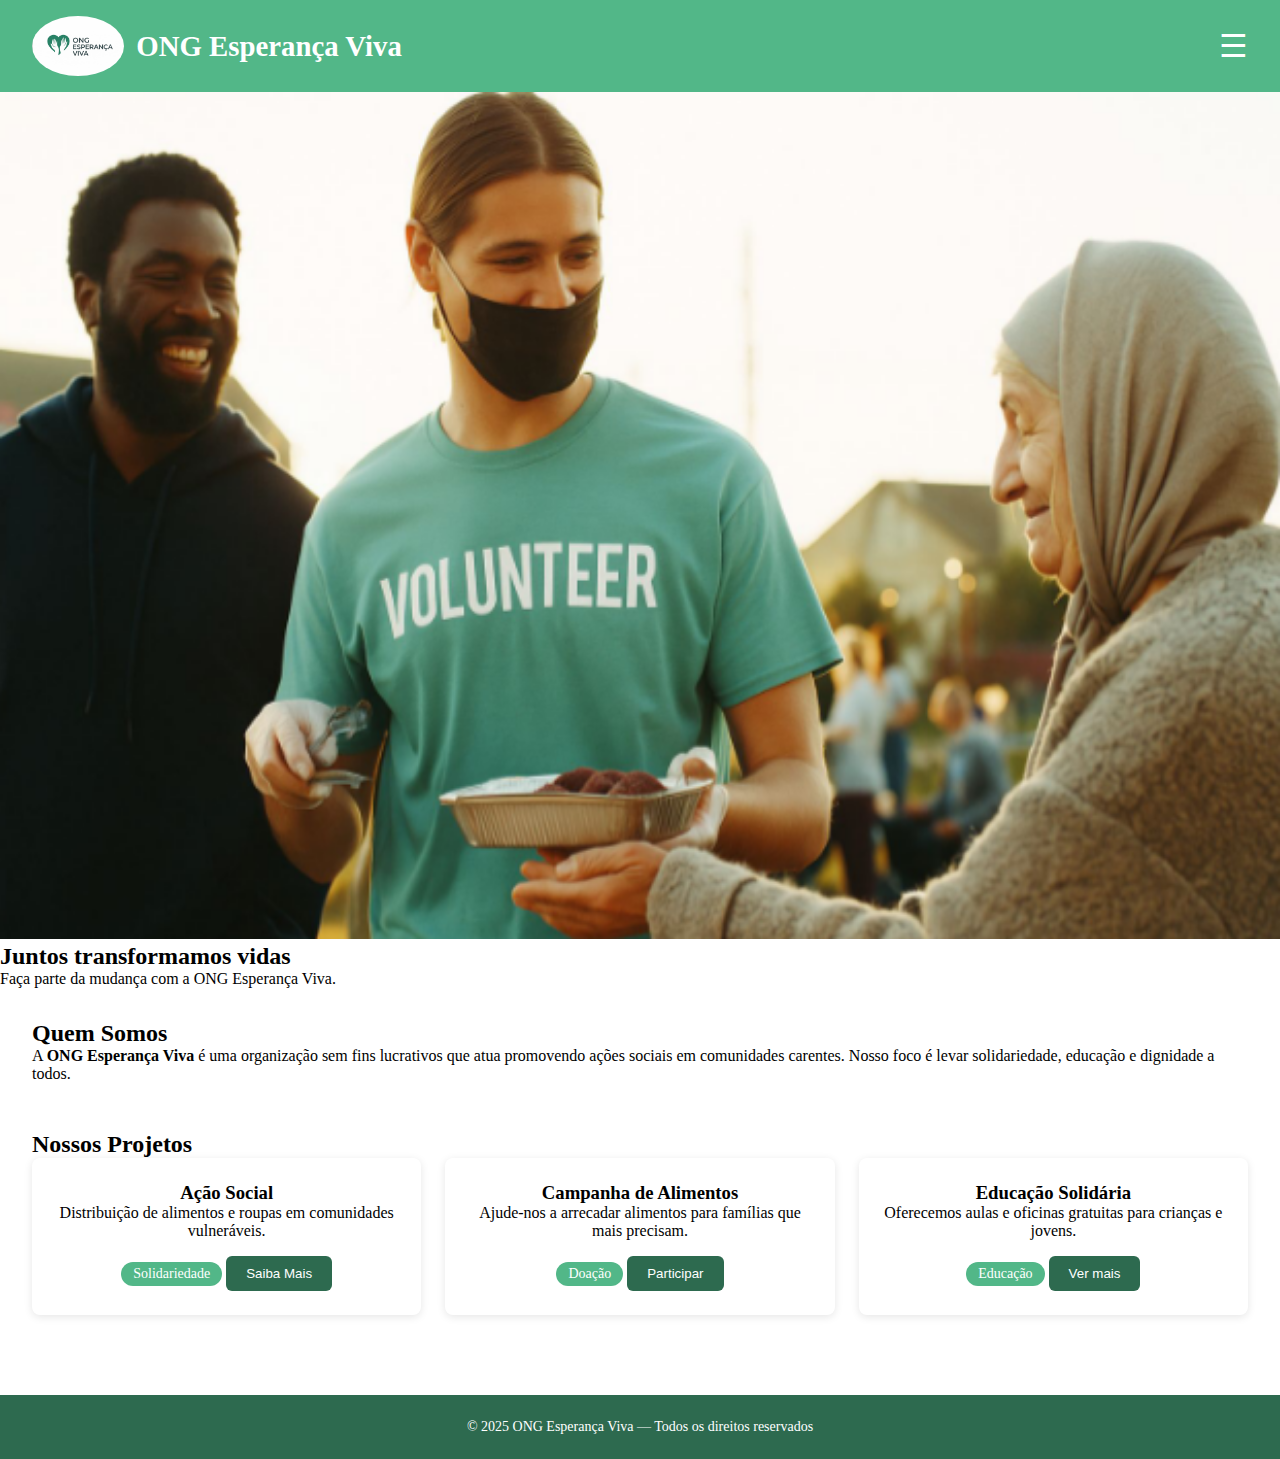
<file: index.html>
<!DOCTYPE html>
<html lang="pt-BR">
<head>
  <meta charset="UTF-8" />
  <meta name="viewport" content="width=device-width, initial-scale=1.0" />
  <title>ONG Esperança Viva</title>
  <link rel="stylesheet" href="style.css" />
<script defer src="script.js"></script>
</head>
<body>

  <header>
    <div class="logo">
      <img src="imagens/logo.png" alt="Logo ONG Esperança Viva">
      <h1>ONG Esperança Viva</h1>
    </div>
    <button class="menu-toggle" id="menu-toggle" aria-label="Abrir menu">☰</button>
    <nav class="nav" id="nav" aria-hidden="true">
      <button class="nav-close" id="nav-close" aria-label="Fechar menu">✖</button>
      <ul>
        <li><a href="index.html">Início</a></li>
        <li><a href="projetos.html">Projetos</a></li>
        <li><a href="cadastro.html">Cadastro</a></li>
      </ul>
    </nav>
  </header>

  <section class="banner">
    <img src="imagens/banner.jpg" alt="Pessoas ajudando em ação social">
    <div class="banner-text">
      <h2>Juntos transformamos vidas</h2>
      <p>Faça parte da mudança com a ONG Esperança Viva.</p>
    </div>
  </section>

  <main>
    <section class="sobre">
      <h2>Quem Somos</h2>
      <p>
        A <strong>ONG Esperança Viva</strong> é uma organização sem fins lucrativos que atua promovendo
        ações sociais em comunidades carentes. Nosso foco é levar solidariedade, educação e dignidade a todos.
      </p>
    </section>

    <section class="cards">
      <h2>Nossos Projetos</h2>
      <div class="grid">
        <div class="card">
          <h3>Ação Social</h3>
          <p>Distribuição de alimentos e roupas em comunidades vulneráveis.</p>
          <span class="badge">Solidariedade</span>
          <button class="btn">Saiba Mais</button>
        </div>

        <div class="card">
          <h3>Campanha de Alimentos</h3>
          <p>Ajude-nos a arrecadar alimentos para famílias que mais precisam.</p>
          <span class="badge">Doação</span>
          <button class="btn">Participar</button>
        </div>

        <div class="card">
          <h3>Educação Solidária</h3>
          <p>Oferecemos aulas e oficinas gratuitas para crianças e jovens.</p>
          <span class="badge">Educação</span>
          <button class="btn">Ver mais</button>
        </div>
      </div>
    </section>
  </main>

  <footer>
    <p>&copy; 2025 ONG Esperança Viva — Todos os direitos reservados</p>
    
  </footer>

</body>

</html>
</file>
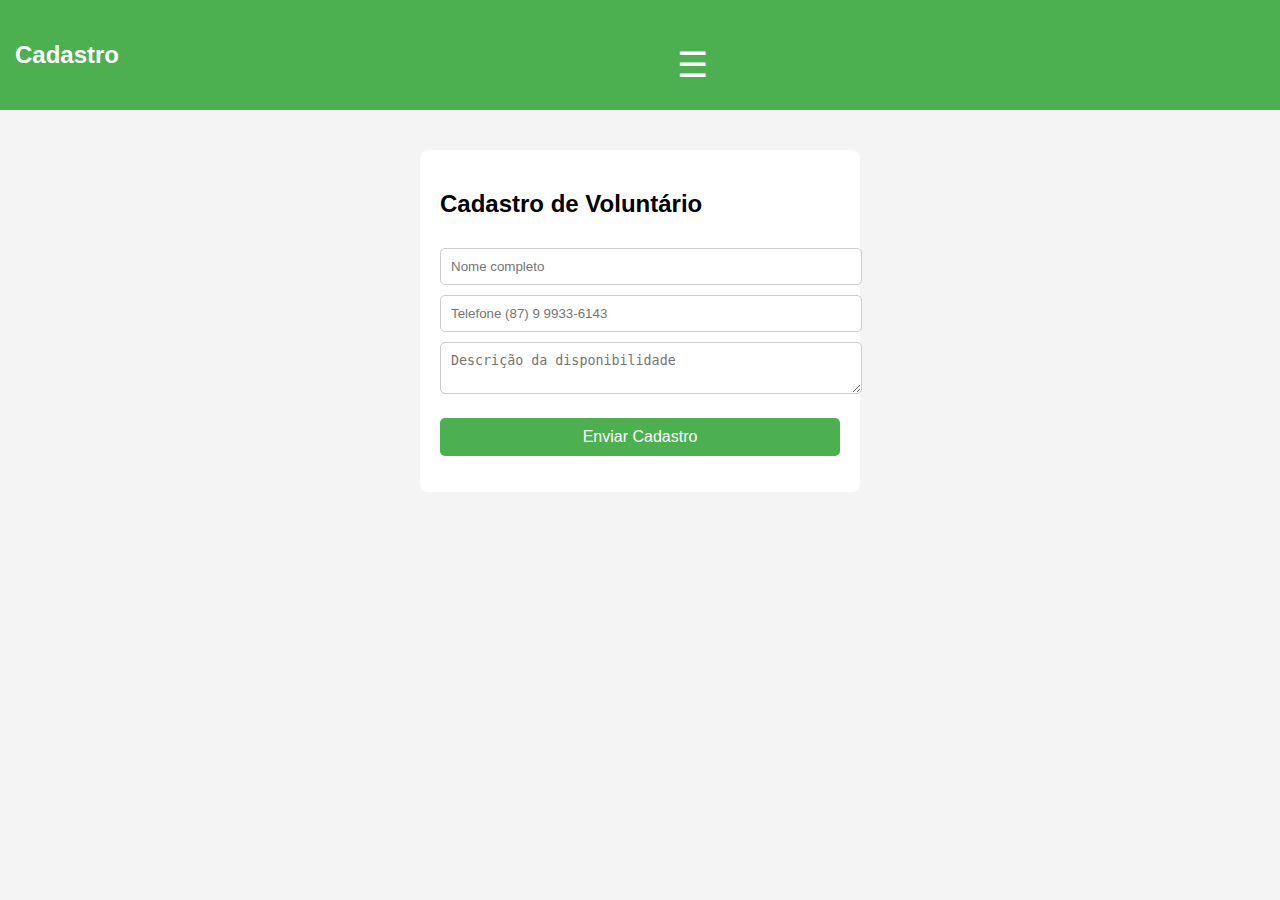
<file: cadastro.html>
<!DOCTYPE html>
<html lang="pt-BR">
<head>
    <meta charset="UTF-8">
    <meta name="viewport" content="width=device-width, initial-scale=1.0">
    <title>Cadastro Voluntário</title>

    <style>
        body {
            font-family: Arial, sans-serif;
            margin: 0;
            padding: 0;
            background-color: #f4f4f4;
        }

        /* ===== MENU ===== */
        header {
            background-color: #4CAF50;
            padding: 15px;
            color: white;
            display: flex;
            justify-content: space-between;
            align-items: center;
        }

        .menu-btn {
            font-size: 35px;
            background: none;
            border: none;
            color: white;
            cursor: pointer;
        }

        nav {
            display: none;
            flex-direction: column;
            background-color: #4CAF50;
            padding: 10px;
        }

        nav a {
            color: white;
            text-decoration: none;
            padding: 10px;
            text-align: center;
        }

        nav a:hover {
            background-color: #388E3C;
        }

        /* ===== FORMULÁRIO ===== */
        .container {
            max-width: 400px;
            margin: 40px auto;
            background-color: white;
            padding: 20px;
            border-radius: 8px;
        }

        input, textarea {
            width: 100%;
            padding: 10px;
            margin-top: 10px;
            border-radius: 5px;
            border: 1px solid #ccc;
        }

        button {
            margin-top: 20px;
            width: 100%;
            padding: 10px;
            background-color: #4CAF50;
            border: none;
            color: white;
            font-size: 16px;
            cursor: pointer;
            border-radius: 5px;
        }

        button:hover {
            background-color: #388E3C;
        }

        .success {
            color: green;
            font-weight: bold;
            text-align: center;
        }

        .error {
            color: red;
            font-weight: bold;
            text-align: center;
        }
    </style>
</head>
<body>

<header>
    <h2>Cadastro</h2>
    <button class="menu-btn" id="menuBtn">☰</button>
</header>

<nav id="menu">
    <a href="index.html">Início</a>
    <a href="projeto.html">Projeto</a>
    <a href="cadastro.html">Cadastro</a>
</nav>

<div class="container">
    <h2>Cadastro de Voluntário</h2>

    <form id="cadastroForm">
        <input type="text" id="nome" placeholder="Nome completo" required>
        <input type="tel" id="telefone" placeholder="Telefone (87) 9 9933-6143" required>
        <textarea id="mensagem" placeholder="Descrição da disponibilidade" required></textarea>
        <button type="submit">Enviar Cadastro</button>
    </form>

    <p id="mensagemRetorno"></p>
</div>

<script>
    /* ===== MENU HAMBÚRGUER ===== */
    const menu = document.getElementById("menu");
    const menuBtn = document.getElementById("menuBtn");

    menuBtn.addEventListener("click", () => {
        const aberto = menu.style.display === "block";
        menu.style.display = aberto ? "none" : "block";
        menuBtn.textContent = aberto ? "☰" : "✖";
    });

    /* ===== FORMULÁRIO ===== */
    const form = document.getElementById("cadastroForm");
    const retorno = document.getElementById("mensagemRetorno");
    const telefone = document.getElementById("telefone");

    telefone.addEventListener("input", () => {
        telefone.value = telefone.value
            .replace(/\D/g, "")
            .replace(/(\d{2})(\d)/, "($1) $2")
            .replace(/(\d)(\d{4})(\d{4})$/, "$1 $2-$3");
    });

    form.addEventListener("submit", (e) => {
        e.preventDefault();

        if (!nome.value.trim() || !telefone.value.trim() || !mensagem.value.trim()) {
            retorno.textContent = "⚠️ Preencha todos os campos!";
            retorno.className = "error";
            return;
        }

        retorno.textContent = "✅ Cadastro enviado com sucesso!";
        retorno.className = "success";
        form.reset();
    });
</script>

</body>
</html>
</file>
<file: style.css>
:root {
  --verde-claro: #52b788;
  --verde-escuro: #2d6a4f;
  --branco: #ffffff;
  --cinza-claro: #f1f1f1;
  --cinza-escuro: #444;
  --espaco-1: 8px;
  --espaco-2: 16px;
  --espaco-3: 24px;
  --espaco-4: 32px;
  --espaco-5: 48px;
  --espaco-6: 64px;
  --fonte-grande: 2.5rem;
  --fonte-media: 1.5rem;
  --fonte-normal: 1rem;
  --fonte-pequena: 0.875rem;
  --fonte-mini: 0.75rem;
}

/* RESET */
* {
  margin: 0;
  padding: 0;
  box-sizing: border-box;
}

/* HEADER */
header {
  display: flex;
  justify-content: space-between;
  align-items: center;
  background-color: var(--verde-claro);
  padding: var(--espaco-2) var(--espaco-4);
  position: relative;
  z-index: 1000;
}

.logo {
  display: flex;
  align-items: center;
  gap: 12px;
}

.logo img {
  height: 60px;
  border-radius: 50%;
}

.logo h1 {
  color: var(--branco);
  font-size: 1.8rem;
}

/* MENU */
.menu-toggle {
  background: none;
  border: none;
  font-size: 2rem;
  color: var(--branco);
  cursor: pointer;
}

.nav {
  position: fixed;
  top: 0;
  right: -100%;
  width: 260px;
  height: 100vh;
  background-color: var(--verde-claro);
  display: flex;
  flex-direction: column;
  align-items: center;
  justify-content: center;
  transition: right 0.4s ease;
  z-index: 1500;
}

.nav.open {
  right: 0;
}

.nav-close {
  position: absolute;
  top: 20px;
  right: 20px;
  background: none;
  border: none;
  font-size: 1.8rem;
  color: var(--branco);
  cursor: pointer;
}

.nav ul {
  list-style: none;
  text-align: center;
}

.nav ul li {
  margin: 20px 0;
}

.nav ul li a {
  text-decoration: none;
  color: var(--branco);
  font-size: 1.2rem;
  transition: color 0.3s;
}

.nav ul li a:hover {
  color: var(--cinza-claro);
}

/* BANNER */
.banner {
  position: relative;
}

.banner img {
  width: 100%;
  height: auto;
  object-fit: contain;
  display: block;
}
}

.banner-text {
  position: absolute;
  top: 50%;
  left: 50%;
  transform: translate(-50%, -50%);
  text-align: center;
  color: var(--branco);
  background: rgba(0, 0, 0, 0.4);
  padding: var(--espaco-3);
  border-radius: 8px;
}

/* SEÇÕES */
main {
  padding: var(--espaco-4);
}

.sobre, .cards {
  margin-bottom: var(--espaco-5);
}

.grid {
  display: grid;
  grid-template-columns: repeat(auto-fit, minmax(280px, 1fr));
  gap: var(--espaco-3);
}

/* CARD */
.card {
  background: var(--branco);
  border-radius: 8px;
  box-shadow: 0 2px 8px rgba(0,0,0,0.1);
  padding: var(--espaco-3);
  text-align: center;
}

.badge {
  background: var(--verde-claro);
  color: var(--branco);
  padding: 4px 12px;
  border-radius: 12px;
  font-size: var(--fonte-pequena);
  display: inline-block;
  margin-top: var(--espaco-1);
}

.btn {
  margin-top: var(--espaco-2);
  padding: 10px 20px;
  background: var(--verde-escuro);
  color: var(--branco);
  border: none;
  border-radius: 6px;
  cursor: pointer;
  transition: background 0.3s;
}

.btn:hover {
  background: #40916c;
}

.btn:active {
  background: #1b4332;
}

.btn:disabled {
  background: #a8dadc;
  cursor: not-allowed;
}

/* FOOTER */
footer {
  background: var(--verde-escuro);
  color: var(--branco);
  text-align: center;
  padding: var(--espaco-3);
  font-size: var(--fonte-pequena);
}
</file>
